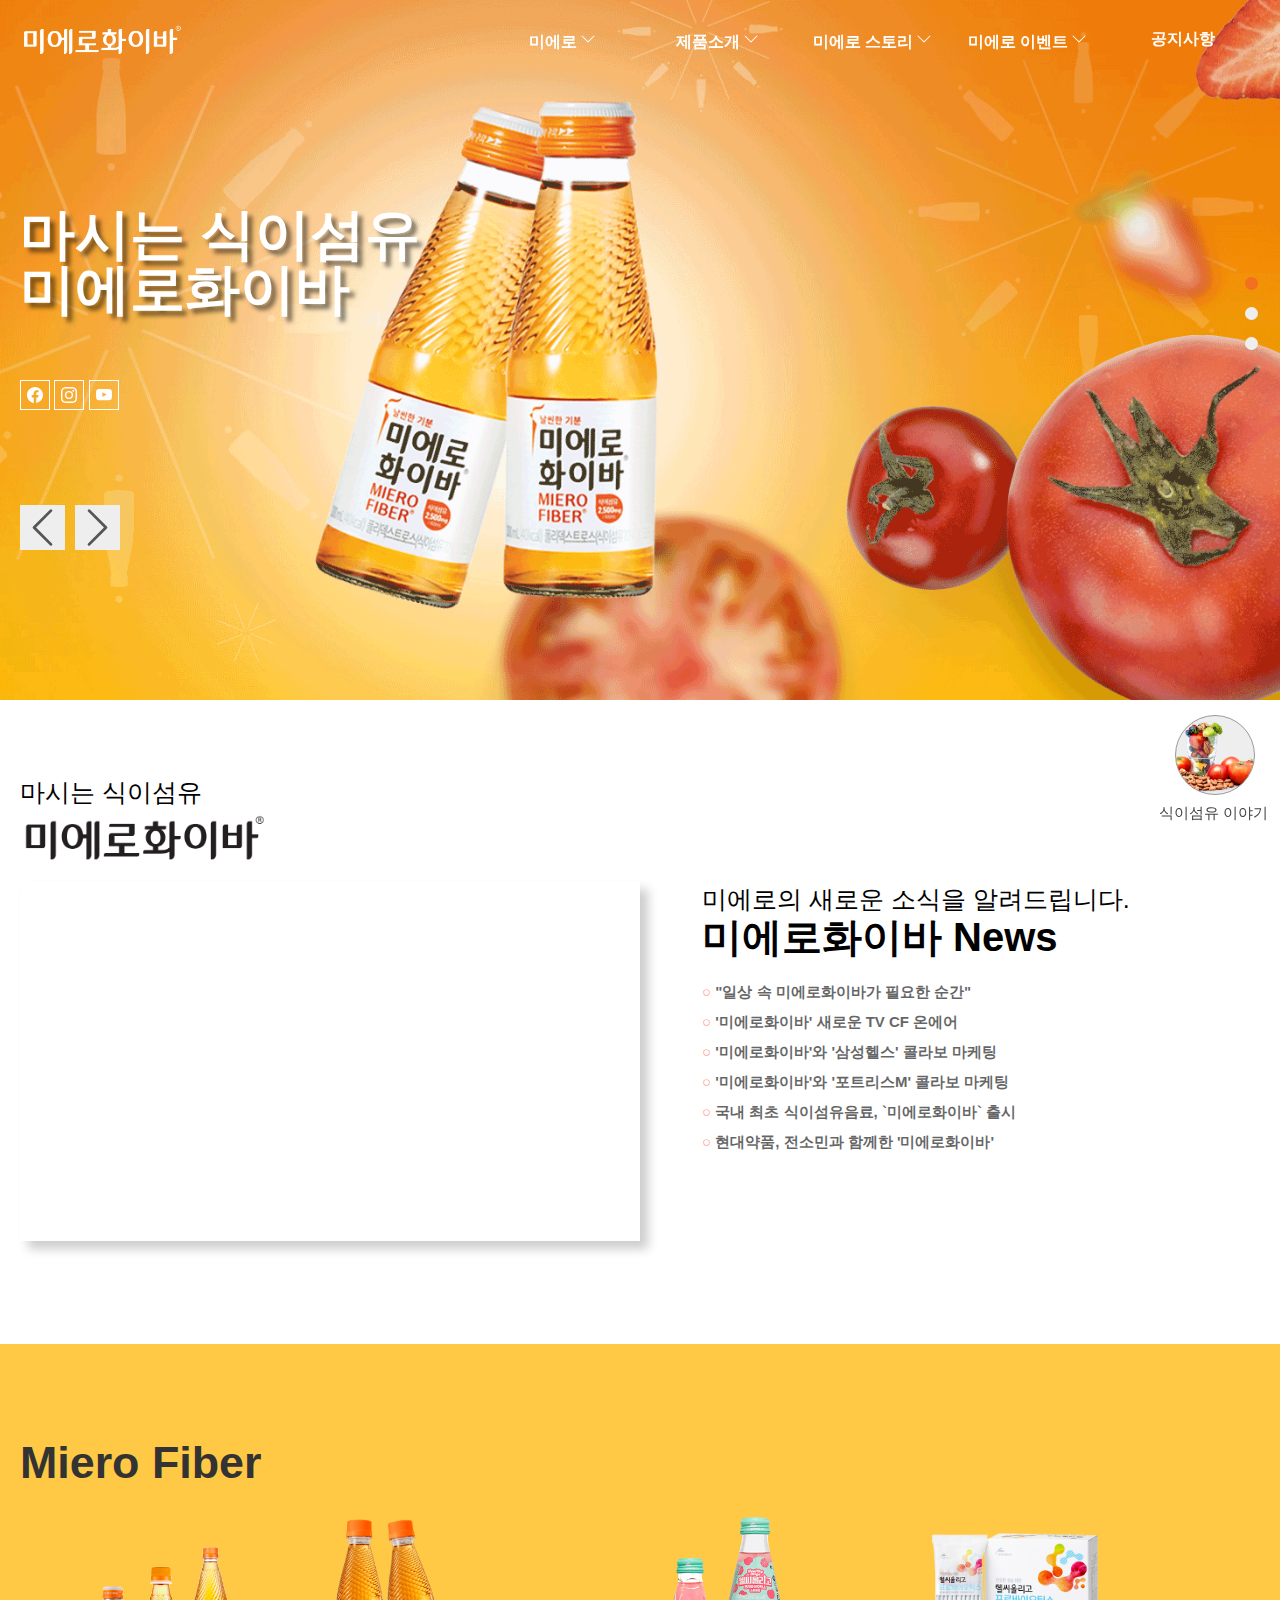
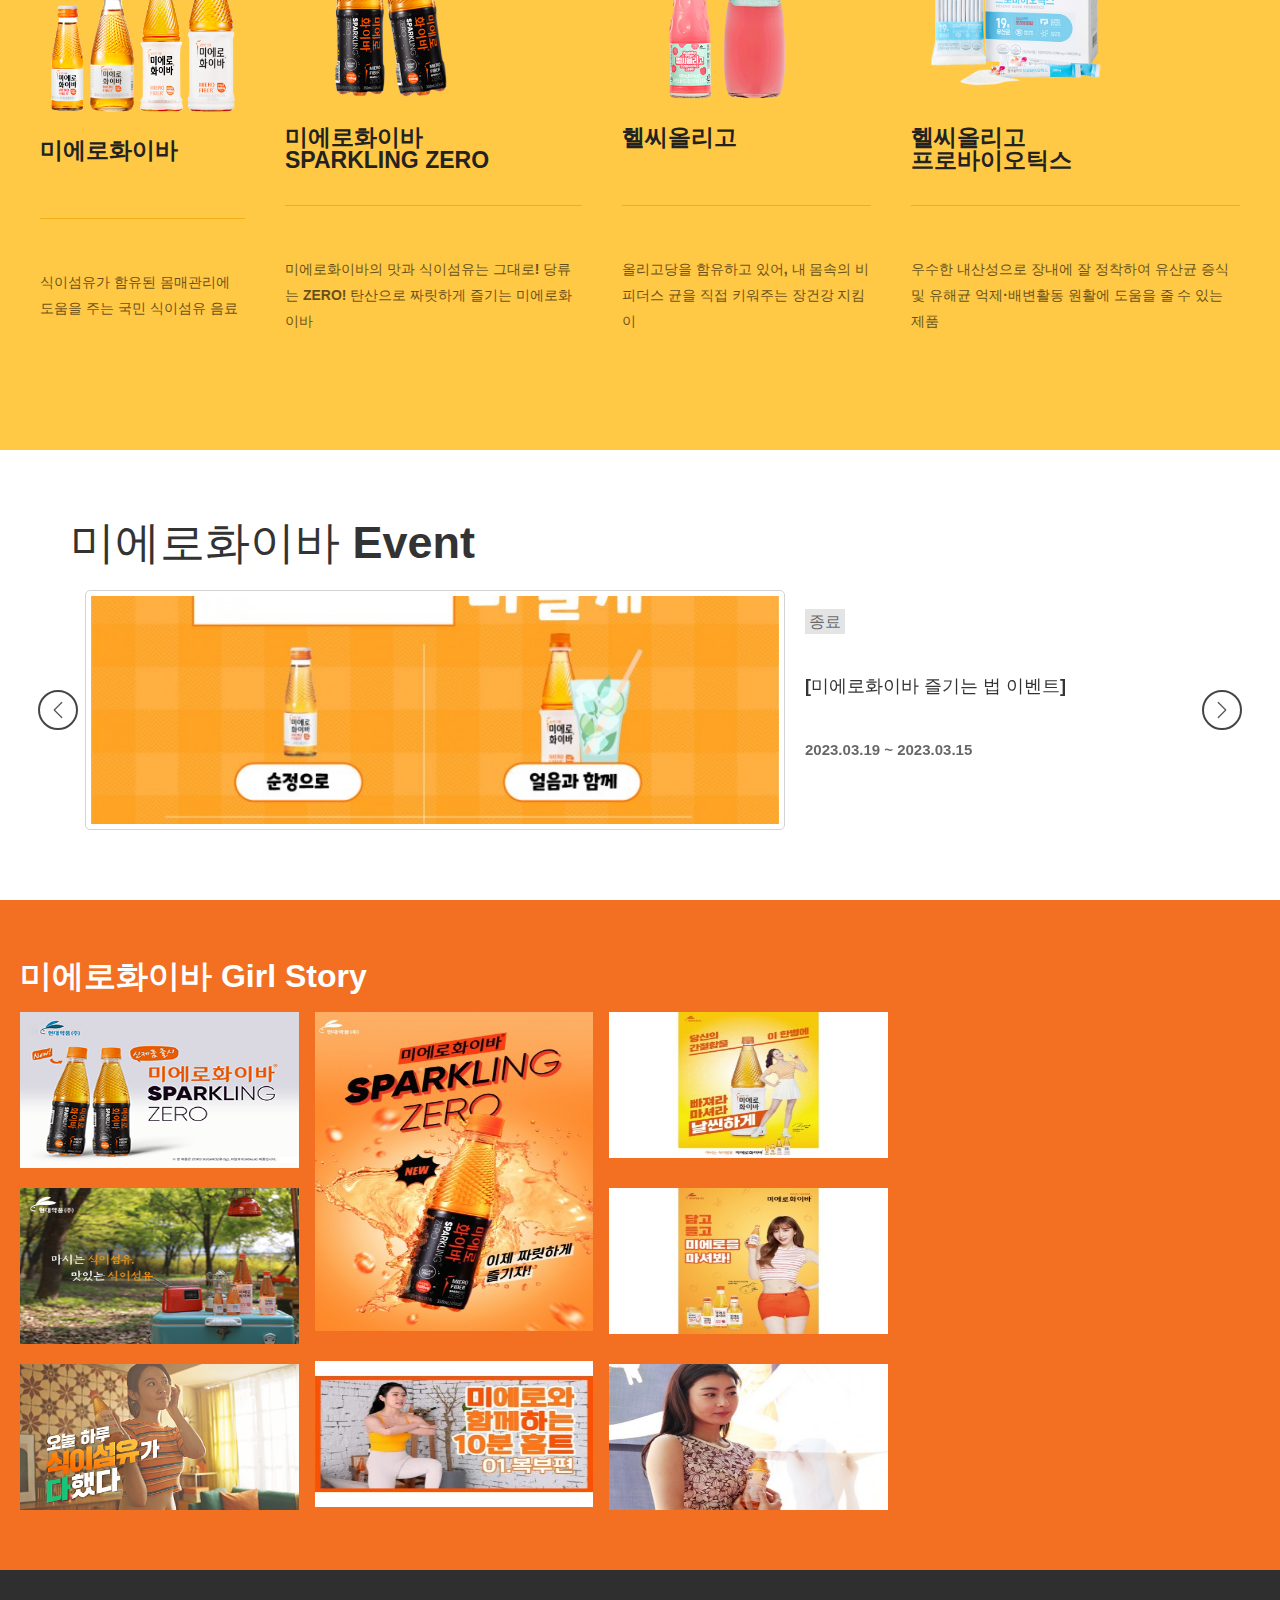
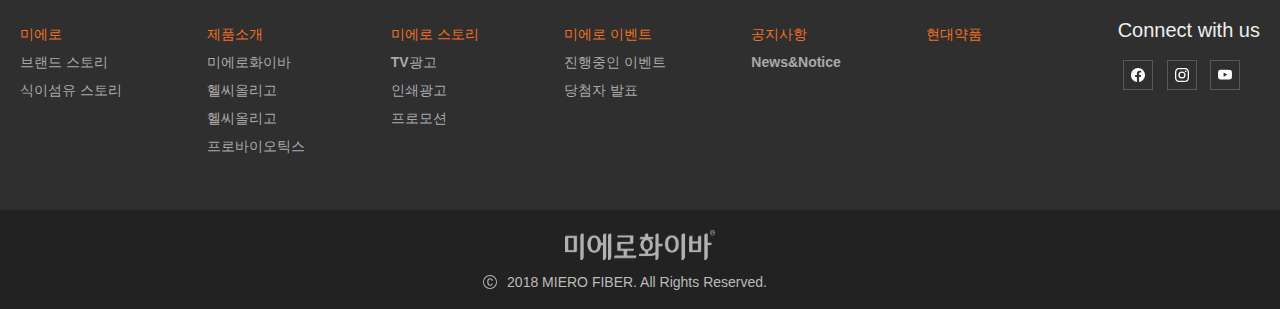
<file: index.html>
<!DOCTYPE html>
<html lang="ko">

<head>
    <meta charset="UTF-8">
    <meta http-equiv="X-UA-Compatible" content="IE=edge">
    <meta name="viewport" content="width=device-width, initial-scale=1.0">
    <title>미에로화이바</title>
    <link href="https://cdn.jsdelivr.net/npm/bootstrap@5.3.1/dist/css/bootstrap.min.css" rel="stylesheet"
        integrity="sha384-4bw+/aepP/YC94hEpVNVgiZdgIC5+VKNBQNGCHeKRQN+PtmoHDEXuppvnDJzQIu9" crossorigin="anonymous">
    <script src="https://cdn.jsdelivr.net/npm/bootstrap@5.3.1/dist/js/bootstrap.bundle.min.js"
        integrity="sha384-HwwvtgBNo3bZJJLYd8oVXjrBZt8cqVSpeBNS5n7C8IVInixGAoxmnlMuBnhbgrkm"
        crossorigin="anonymous"></script>
    <link rel="stylesheet" href="./css/slick.css">
    <link rel="stylesheet" href="./css/style.css">
</head>

<body>
    <div class="wrap">
        <header>
            <div class="inner">
                <h1 class="logo">
                    <a href="#">
                        <img src="./img/logo_white.png" alt="헤더 로고">
                    </a>
                </h1>
                <ul class="header_menu">
                    <li class="header_menu_list">
                        <a href="#">미에로</a>
                        <svg xmlns="http://www.w3.org/2000/svg" width="16" height="16" fill="currentColor"
                            class="bi bi-chevron-down" viewBox="0 0 16 16">
                            <path fill-rule="evenodd"
                                d="M1.646 4.646a.5.5 0 0 1 .708 0L8 10.293l5.646-5.647a.5.5 0 0 1 .708.708l-6 6a.5.5 0 0 1-.708 0l-6-6a.5.5 0 0 1 0-.708z" />
                        </svg>
                        <ul class="list">
                            <li>브랜드 스토리</li>
                            <li>식이섬유 스토리</li>
                        </ul>
                    </li>
                    <li class="header_menu_list">
                        <a href="#">제품소개</a>
                        <svg xmlns="http://www.w3.org/2000/svg" width="16" height="16" fill="currentColor"
                            class="bi bi-chevron-down" viewBox="0 0 16 16">
                            <path fill-rule="evenodd"
                                d="M1.646 4.646a.5.5 0 0 1 .708 0L8 10.293l5.646-5.647a.5.5 0 0 1 .708.708l-6 6a.5.5 0 0 1-.708 0l-6-6a.5.5 0 0 1 0-.708z" />
                        </svg>
                        <ul class="list">
                            <li>미에로화이바</li>
                            <li>SPARKLING ZERO</li>
                            <li>헬씨올리고</li>
                            <li>헬씨올리고 프로바이오틱스</li>
                        </ul>
                    </li>
                    <li class="header_menu_list">
                        <a href="#">미에로 스토리</a>
                        <svg xmlns="http://www.w3.org/2000/svg" width="16" height="16" fill="currentColor"
                            class="bi bi-chevron-down" viewBox="0 0 16 16">
                            <path fill-rule="evenodd"
                                d="M1.646 4.646a.5.5 0 0 1 .708 0L8 10.293l5.646-5.647a.5.5 0 0 1 .708.708l-6 6a.5.5 0 0 1-.708 0l-6-6a.5.5 0 0 1 0-.708z" />
                        </svg>
                        <ul class="list">
                            <li>TV광고</li>
                            <li>인쇄광고</li>
                            <li>프로모션</li>
                        </ul>
                    </li>
                    <li class="header_menu_list">
                        <a href="#">미에로 이벤트</a>
                        <svg xmlns="http://www.w3.org/2000/svg" width="16" height="16" fill="currentColor"
                            class="bi bi-chevron-down" viewBox="0 0 16 16">
                            <path fill-rule="evenodd"
                                d="M1.646 4.646a.5.5 0 0 1 .708 0L8 10.293l5.646-5.647a.5.5 0 0 1 .708.708l-6 6a.5.5 0 0 1-.708 0l-6-6a.5.5 0 0 1 0-.708z" />
                        </svg>
                        <ul class="list">
                            <li>진행중인 이벤트</li>
                            <li>당첨자 발표</li>
                        </ul>
                    </li>
                    <li class="header_menu_list">
                        <a href="#">공지사항</a>
                    </li>
                </ul>
                <div class="header_m_menu">
                    <span class="mobile_menu"></span>
                </div>
            </div>
            <div class="m_navbar">
                <ul class="dropDown">
                    <li class="dropDown_title">
                        <a href="#">미에로</a>
                        <svg xmlns="http://www.w3.org/2000/svg" width="13" height="13" fill="currentColor"
                            class="bi bi-chevron-down" viewBox="0 0 16 16">
                            <path fill-rule="evenodd"
                                d="M1.646 4.646a.5.5 0 0 1 .708 0L8 10.293l5.646-5.647a.5.5 0 0 1 .708.708l-6 6a.5.5 0 0 1-.708 0l-6-6a.5.5 0 0 1 0-.708z" />
                        </svg>
                        <ul class="dropDown_list">
                            <li>브랜드 스토리</li>
                            <li>식이섬유 스토리</li>
                        </ul>
                    </li>
                    <li class="dropDown_title">
                        <a href="#">제품소개</a>
                        <svg xmlns="http://www.w3.org/2000/svg" width="13" height="13" fill="currentColor"
                            class="bi bi-chevron-down" viewBox="0 0 16 16">
                            <path fill-rule="evenodd"
                                d="M1.646 4.646a.5.5 0 0 1 .708 0L8 10.293l5.646-5.647a.5.5 0 0 1 .708.708l-6 6a.5.5 0 0 1-.708 0l-6-6a.5.5 0 0 1 0-.708z" />
                        </svg>
                        <ul class="dropDown_list">
                            <li>미에로화이바</li>
                            <li>SPARKLING ZERO</li>
                            <li>헬씨올리고</li>
                            <li>헬씨올리고 프로바이오틱스</li>
                        </ul>
                    </li>
                    <li class="dropDown_title">
                        <a href="#">미에로 스토리</a>
                        <svg xmlns="http://www.w3.org/2000/svg" width="13" height="13" fill="currentColor"
                            class="bi bi-chevron-down" viewBox="0 0 16 16">
                            <path fill-rule="evenodd"
                                d="M1.646 4.646a.5.5 0 0 1 .708 0L8 10.293l5.646-5.647a.5.5 0 0 1 .708.708l-6 6a.5.5 0 0 1-.708 0l-6-6a.5.5 0 0 1 0-.708z" />
                        </svg>
                        <ul class="dropDown_list">
                            <li>TV광고</li>
                            <li>인쇄광고</li>
                            <li>프로모션</li>
                        </ul>
                    </li>
                    <li class="dropDown_title">
                        <a href="#">미에로 이벤트</a>
                        <svg xmlns="http://www.w3.org/2000/svg" width="13" height="13" fill="currentColor"
                            class="bi bi-chevron-down" viewBox="0 0 16 16">
                            <path fill-rule="evenodd"
                                d="M1.646 4.646a.5.5 0 0 1 .708 0L8 10.293l5.646-5.647a.5.5 0 0 1 .708.708l-6 6a.5.5 0 0 1-.708 0l-6-6a.5.5 0 0 1 0-.708z" />
                        </svg>
                        <ul class="dropDown_list">
                            <li>진행중인 이벤트</li>
                            <li>당첨자 발표</li>
                        </ul>
                    </li>
                    <li class="dropDown_title">
                        <a href="#">공지사항</a>
                    </li>
                </ul>
            </div>
        </header>
        <!-- --------header_end------------ -->
        <section class="section_1">
            <div class="main_slide_1">
                <div class="inner">
                    <div class="main_txt">
                        <h1>마시는 식이섬유 <br>미에로화이바</h1>
                    </div>
                    <div class="sns_con">
                        <a href="http://www.facebook.com">
                            <svg xmlns="http://www.w3.org/2000/svg" width="16" height="16" fill="currentColor"
                                class="bi bi-facebook" viewBox="0 0 16 16">
                                <path
                                    d="M16 8.049c0-4.446-3.582-8.05-8-8.05C3.58 0-.002 3.603-.002 8.05c0 4.017 2.926 7.347 6.75 7.951v-5.625h-2.03V8.05H6.75V6.275c0-2.017 1.195-3.131 3.022-3.131.876 0 1.791.157 1.791.157v1.98h-1.009c-.993 0-1.303.621-1.303 1.258v1.51h2.218l-.354 2.326H9.25V16c3.824-.604 6.75-3.934 6.75-7.951z" />
                            </svg>
                        </a>
                        <a href="http://www.instagram.com">
                            <svg xmlns="http://www.w3.org/2000/svg" width="16" height="16" fill="currentColor"
                                class="bi bi-instagram" viewBox="0 0 16 16">
                                <path
                                    d="M8 0C5.829 0 5.556.01 4.703.048 3.85.088 3.269.222 2.76.42a3.917 3.917 0 0 0-1.417.923A3.927 3.927 0 0 0 .42 2.76C.222 3.268.087 3.85.048 4.7.01 5.555 0 5.827 0 8.001c0 2.172.01 2.444.048 3.297.04.852.174 1.433.372 1.942.205.526.478.972.923 1.417.444.445.89.719 1.416.923.51.198 1.09.333 1.942.372C5.555 15.99 5.827 16 8 16s2.444-.01 3.298-.048c.851-.04 1.434-.174 1.943-.372a3.916 3.916 0 0 0 1.416-.923c.445-.445.718-.891.923-1.417.197-.509.332-1.09.372-1.942C15.99 10.445 16 10.173 16 8s-.01-2.445-.048-3.299c-.04-.851-.175-1.433-.372-1.941a3.926 3.926 0 0 0-.923-1.417A3.911 3.911 0 0 0 13.24.42c-.51-.198-1.092-.333-1.943-.372C10.443.01 10.172 0 7.998 0h.003zm-.717 1.442h.718c2.136 0 2.389.007 3.232.046.78.035 1.204.166 1.486.275.373.145.64.319.92.599.28.28.453.546.598.92.11.281.24.705.275 1.485.039.843.047 1.096.047 3.231s-.008 2.389-.047 3.232c-.035.78-.166 1.203-.275 1.485a2.47 2.47 0 0 1-.599.919c-.28.28-.546.453-.92.598-.28.11-.704.24-1.485.276-.843.038-1.096.047-3.232.047s-2.39-.009-3.233-.047c-.78-.036-1.203-.166-1.485-.276a2.478 2.478 0 0 1-.92-.598 2.48 2.48 0 0 1-.6-.92c-.109-.281-.24-.705-.275-1.485-.038-.843-.046-1.096-.046-3.233 0-2.136.008-2.388.046-3.231.036-.78.166-1.204.276-1.486.145-.373.319-.64.599-.92.28-.28.546-.453.92-.598.282-.11.705-.24 1.485-.276.738-.034 1.024-.044 2.515-.045v.002zm4.988 1.328a.96.96 0 1 0 0 1.92.96.96 0 0 0 0-1.92zm-4.27 1.122a4.109 4.109 0 1 0 0 8.217 4.109 4.109 0 0 0 0-8.217zm0 1.441a2.667 2.667 0 1 1 0 5.334 2.667 2.667 0 0 1 0-5.334z" />
                            </svg>
                        </a>
                        <a href="http://www.youtube.com">
                            <svg xmlns="http://www.w3.org/2000/svg" width="16" height="16" fill="currentColor"
                                class="bi bi-youtube" viewBox="0 0 16 16">
                                <path
                                    d="M8.051 1.999h.089c.822.003 4.987.033 6.11.335a2.01 2.01 0 0 1 1.415 1.42c.101.38.172.883.22 1.402l.01.104.022.26.008.104c.065.914.073 1.77.074 1.957v.075c-.001.194-.01 1.108-.082 2.06l-.008.105-.009.104c-.05.572-.124 1.14-.235 1.558a2.007 2.007 0 0 1-1.415 1.42c-1.16.312-5.569.334-6.18.335h-.142c-.309 0-1.587-.006-2.927-.052l-.17-.006-.087-.004-.171-.007-.171-.007c-1.11-.049-2.167-.128-2.654-.26a2.007 2.007 0 0 1-1.415-1.419c-.111-.417-.185-.986-.235-1.558L.09 9.82l-.008-.104A31.4 31.4 0 0 1 0 7.68v-.123c.002-.215.01-.958.064-1.778l.007-.103.003-.052.008-.104.022-.26.01-.104c.048-.519.119-1.023.22-1.402a2.007 2.007 0 0 1 1.415-1.42c.487-.13 1.544-.21 2.654-.26l.17-.007.172-.006.086-.003.171-.007A99.788 99.788 0 0 1 7.858 2h.193zM6.4 5.209v4.818l4.157-2.408L6.4 5.209z" />
                            </svg>
                        </a>
                    </div>
                </div>
            </div>
            <!-- main_slide_1_end -->
            <div class="main_slide_2">
                <div class="inner">
                    <div class="sns_con">
                        <a href="http://www.facebook.com">
                            <svg xmlns="http://www.w3.org/2000/svg" width="16" height="16" fill="currentColor"
                                class="bi bi-facebook" viewBox="0 0 16 16">
                                <path
                                    d="M16 8.049c0-4.446-3.582-8.05-8-8.05C3.58 0-.002 3.603-.002 8.05c0 4.017 2.926 7.347 6.75 7.951v-5.625h-2.03V8.05H6.75V6.275c0-2.017 1.195-3.131 3.022-3.131.876 0 1.791.157 1.791.157v1.98h-1.009c-.993 0-1.303.621-1.303 1.258v1.51h2.218l-.354 2.326H9.25V16c3.824-.604 6.75-3.934 6.75-7.951z" />
                            </svg>
                        </a>
                        <a href="http://www.instagram.com">
                            <svg xmlns="http://www.w3.org/2000/svg" width="16" height="16" fill="currentColor"
                                class="bi bi-instagram" viewBox="0 0 16 16">
                                <path
                                    d="M8 0C5.829 0 5.556.01 4.703.048 3.85.088 3.269.222 2.76.42a3.917 3.917 0 0 0-1.417.923A3.927 3.927 0 0 0 .42 2.76C.222 3.268.087 3.85.048 4.7.01 5.555 0 5.827 0 8.001c0 2.172.01 2.444.048 3.297.04.852.174 1.433.372 1.942.205.526.478.972.923 1.417.444.445.89.719 1.416.923.51.198 1.09.333 1.942.372C5.555 15.99 5.827 16 8 16s2.444-.01 3.298-.048c.851-.04 1.434-.174 1.943-.372a3.916 3.916 0 0 0 1.416-.923c.445-.445.718-.891.923-1.417.197-.509.332-1.09.372-1.942C15.99 10.445 16 10.173 16 8s-.01-2.445-.048-3.299c-.04-.851-.175-1.433-.372-1.941a3.926 3.926 0 0 0-.923-1.417A3.911 3.911 0 0 0 13.24.42c-.51-.198-1.092-.333-1.943-.372C10.443.01 10.172 0 7.998 0h.003zm-.717 1.442h.718c2.136 0 2.389.007 3.232.046.78.035 1.204.166 1.486.275.373.145.64.319.92.599.28.28.453.546.598.92.11.281.24.705.275 1.485.039.843.047 1.096.047 3.231s-.008 2.389-.047 3.232c-.035.78-.166 1.203-.275 1.485a2.47 2.47 0 0 1-.599.919c-.28.28-.546.453-.92.598-.28.11-.704.24-1.485.276-.843.038-1.096.047-3.232.047s-2.39-.009-3.233-.047c-.78-.036-1.203-.166-1.485-.276a2.478 2.478 0 0 1-.92-.598 2.48 2.48 0 0 1-.6-.92c-.109-.281-.24-.705-.275-1.485-.038-.843-.046-1.096-.046-3.233 0-2.136.008-2.388.046-3.231.036-.78.166-1.204.276-1.486.145-.373.319-.64.599-.92.28-.28.546-.453.92-.598.282-.11.705-.24 1.485-.276.738-.034 1.024-.044 2.515-.045v.002zm4.988 1.328a.96.96 0 1 0 0 1.92.96.96 0 0 0 0-1.92zm-4.27 1.122a4.109 4.109 0 1 0 0 8.217 4.109 4.109 0 0 0 0-8.217zm0 1.441a2.667 2.667 0 1 1 0 5.334 2.667 2.667 0 0 1 0-5.334z" />
                            </svg>
                        </a>
                        <a href="http://www.youtube.com">
                            <svg xmlns="http://www.w3.org/2000/svg" width="16" height="16" fill="currentColor"
                                class="bi bi-youtube" viewBox="0 0 16 16">
                                <path
                                    d="M8.051 1.999h.089c.822.003 4.987.033 6.11.335a2.01 2.01 0 0 1 1.415 1.42c.101.38.172.883.22 1.402l.01.104.022.26.008.104c.065.914.073 1.77.074 1.957v.075c-.001.194-.01 1.108-.082 2.06l-.008.105-.009.104c-.05.572-.124 1.14-.235 1.558a2.007 2.007 0 0 1-1.415 1.42c-1.16.312-5.569.334-6.18.335h-.142c-.309 0-1.587-.006-2.927-.052l-.17-.006-.087-.004-.171-.007-.171-.007c-1.11-.049-2.167-.128-2.654-.26a2.007 2.007 0 0 1-1.415-1.419c-.111-.417-.185-.986-.235-1.558L.09 9.82l-.008-.104A31.4 31.4 0 0 1 0 7.68v-.123c.002-.215.01-.958.064-1.778l.007-.103.003-.052.008-.104.022-.26.01-.104c.048-.519.119-1.023.22-1.402a2.007 2.007 0 0 1 1.415-1.42c.487-.13 1.544-.21 2.654-.26l.17-.007.172-.006.086-.003.171-.007A99.788 99.788 0 0 1 7.858 2h.193zM6.4 5.209v4.818l4.157-2.408L6.4 5.209z" />
                            </svg>
                        </a>
                    </div>
                </div>
            </div>
            <!-- main_slide_2_end -->
            <div class="main_slide_3">
                <div class="inner">
                    <div class="main_txt">
                        <p>이제 짜릿하게 즐기자!</p>
                        <h1>미에로화이바 스파클링 제로</h1>
                    </div>
                    <div class="sns_con">
                        <a href="http://www.facebook.com">
                            <svg xmlns="http://www.w3.org/2000/svg" width="16" height="16" fill="currentColor"
                                class="bi bi-facebook" viewBox="0 0 16 16">
                                <path
                                    d="M16 8.049c0-4.446-3.582-8.05-8-8.05C3.58 0-.002 3.603-.002 8.05c0 4.017 2.926 7.347 6.75 7.951v-5.625h-2.03V8.05H6.75V6.275c0-2.017 1.195-3.131 3.022-3.131.876 0 1.791.157 1.791.157v1.98h-1.009c-.993 0-1.303.621-1.303 1.258v1.51h2.218l-.354 2.326H9.25V16c3.824-.604 6.75-3.934 6.75-7.951z" />
                            </svg>
                        </a>
                        <a href="http://www.instagram.com">
                            <svg xmlns="http://www.w3.org/2000/svg" width="16" height="16" fill="currentColor"
                                class="bi bi-instagram" viewBox="0 0 16 16">
                                <path
                                    d="M8 0C5.829 0 5.556.01 4.703.048 3.85.088 3.269.222 2.76.42a3.917 3.917 0 0 0-1.417.923A3.927 3.927 0 0 0 .42 2.76C.222 3.268.087 3.85.048 4.7.01 5.555 0 5.827 0 8.001c0 2.172.01 2.444.048 3.297.04.852.174 1.433.372 1.942.205.526.478.972.923 1.417.444.445.89.719 1.416.923.51.198 1.09.333 1.942.372C5.555 15.99 5.827 16 8 16s2.444-.01 3.298-.048c.851-.04 1.434-.174 1.943-.372a3.916 3.916 0 0 0 1.416-.923c.445-.445.718-.891.923-1.417.197-.509.332-1.09.372-1.942C15.99 10.445 16 10.173 16 8s-.01-2.445-.048-3.299c-.04-.851-.175-1.433-.372-1.941a3.926 3.926 0 0 0-.923-1.417A3.911 3.911 0 0 0 13.24.42c-.51-.198-1.092-.333-1.943-.372C10.443.01 10.172 0 7.998 0h.003zm-.717 1.442h.718c2.136 0 2.389.007 3.232.046.78.035 1.204.166 1.486.275.373.145.64.319.92.599.28.28.453.546.598.92.11.281.24.705.275 1.485.039.843.047 1.096.047 3.231s-.008 2.389-.047 3.232c-.035.78-.166 1.203-.275 1.485a2.47 2.47 0 0 1-.599.919c-.28.28-.546.453-.92.598-.28.11-.704.24-1.485.276-.843.038-1.096.047-3.232.047s-2.39-.009-3.233-.047c-.78-.036-1.203-.166-1.485-.276a2.478 2.478 0 0 1-.92-.598 2.48 2.48 0 0 1-.6-.92c-.109-.281-.24-.705-.275-1.485-.038-.843-.046-1.096-.046-3.233 0-2.136.008-2.388.046-3.231.036-.78.166-1.204.276-1.486.145-.373.319-.64.599-.92.28-.28.546-.453.92-.598.282-.11.705-.24 1.485-.276.738-.034 1.024-.044 2.515-.045v.002zm4.988 1.328a.96.96 0 1 0 0 1.92.96.96 0 0 0 0-1.92zm-4.27 1.122a4.109 4.109 0 1 0 0 8.217 4.109 4.109 0 0 0 0-8.217zm0 1.441a2.667 2.667 0 1 1 0 5.334 2.667 2.667 0 0 1 0-5.334z" />
                            </svg>
                        </a>
                        <a href="http://www.youtube.com">
                            <svg xmlns="http://www.w3.org/2000/svg" width="16" height="16" fill="currentColor"
                                class="bi bi-youtube" viewBox="0 0 16 16">
                                <path
                                    d="M8.051 1.999h.089c.822.003 4.987.033 6.11.335a2.01 2.01 0 0 1 1.415 1.42c.101.38.172.883.22 1.402l.01.104.022.26.008.104c.065.914.073 1.77.074 1.957v.075c-.001.194-.01 1.108-.082 2.06l-.008.105-.009.104c-.05.572-.124 1.14-.235 1.558a2.007 2.007 0 0 1-1.415 1.42c-1.16.312-5.569.334-6.18.335h-.142c-.309 0-1.587-.006-2.927-.052l-.17-.006-.087-.004-.171-.007-.171-.007c-1.11-.049-2.167-.128-2.654-.26a2.007 2.007 0 0 1-1.415-1.419c-.111-.417-.185-.986-.235-1.558L.09 9.82l-.008-.104A31.4 31.4 0 0 1 0 7.68v-.123c.002-.215.01-.958.064-1.778l.007-.103.003-.052.008-.104.022-.26.01-.104c.048-.519.119-1.023.22-1.402a2.007 2.007 0 0 1 1.415-1.42c.487-.13 1.544-.21 2.654-.26l.17-.007.172-.006.086-.003.171-.007A99.788 99.788 0 0 1 7.858 2h.193zM6.4 5.209v4.818l4.157-2.408L6.4 5.209z" />
                            </svg>
                        </a>
                    </div>
                </div>
            </div>
            <!-- main_slide_3_end -->
        </section>
        <div class="section_1_pager">
            <div class="inner">
                <div class="slide_arrow"> <!--위치 조정하기-->
                    <div class="slide_pager"></div>
                    <div class="arrow_wrap">
                        <svg xmlns="http://www.w3.org/2000/svg" width="30" height="30" fill="currentColor"
                            class="bi bi-chevron-left" viewBox="0 0 16 16">
                            <path fill-rule="evenodd"
                                d="M11.354 1.646a.5.5 0 0 1 0 .708L5.707 8l5.647 5.646a.5.5 0 0 1-.708.708l-6-6a.5.5 0 0 1 0-.708l6-6a.5.5 0 0 1 .708 0z" />
                        </svg>
                        <svg xmlns="http://www.w3.org/2000/svg" width="30" height="30" fill="currentColor"
                            class="bi bi-chevron-right" viewBox="0 0 16 16">
                            <path fill-rule="evenodd"
                                d="M4.646 1.646a.5.5 0 0 1 .708 0l6 6a.5.5 0 0 1 0 .708l-6 6a.5.5 0 0 1-.708-.708L10.293 8 4.646 2.354a.5.5 0 0 1 0-.708z" />
                        </svg>
                    </div>
                </div>
            </div>
        </div>
        <!-- --------section_1_end----------- -->

        <section class="section_2">
            <div class="inner">
                <div class="section_2_left_wrap">
                    <div class="section_2_txt_wrap">
                        <h2>마시는 식이섬유</h2>
                        <figure class="section_2_logo">
                            <img src="./img/logo_black.png">
                        </figure>
                    </div>
                    <iframe width="640" height="360" src="https://www.youtube.com/embed/iYrrIQLJMF4"
                        title="[미에로화이바] 2023 TVCF 마시는 식이섬유, 맛있는 식이섬유 (미에로화이바 스파클링 제로)_15&#39;" frameborder="0"
                        allow="accelerometer; autoplay; clipboard-write; encrypted-media; gyroscope; picture-in-picture; web-share"
                        allowfullscreen></iframe>
                </div>
                <div class="section_2_right_wrap">
                    <p>미에로의 새로운 소식을 알려드립니다.</p>
                    <h2>미에로화이바 News</h2>
                    <ul class="des_list">
                        <li class="des_item">
                            <a href="#">
                                "일상 속 미에로화이바가 필요한 순간"
                            </a>
                        </li>
                        <li class="des_item">
                            <a href="#">
                                '미에로화이바' 새로운 TV CF 온에어
                            </a>
                        </li>
                        <li class="des_item">
                            <a href="#">
                                '미에로화이바'와 '삼성헬스' 콜라보 마케팅
                            </a>
                        </li>
                        <li class="des_item">
                            <a href="#">
                                '미에로화이바'와 '포트리스M' 콜라보 마케팅
                            </a>
                        </li>
                        <li class="des_item">
                            <a href="#">
                                국내 최초 식이섬유음료, `미에로화이바` 출시
                            </a>
                        </li>
                        <li class="des_item">
                            <a href="#">
                                현대약품, 전소민과 함께한 '미에로화이바'
                            </a>
                        </li>
                    </ul>
                </div>
            </div>
        </section>
        <!-- ------------section_2_end--------------- -->

        <div class="section_3">
            <div class="inner">
                <h1 class="section_3_title">Miero Fiber</h1>
                <div class="section_3_item_wrap">
                    <div class="section_3_item_con">
                        <img src="./img/section_3_img_1.png" alt="미에로 01">
                        <div class="section_3_txt">
                            <h3 class="product">미에로화이바</h3>
                            <p class="product_txt">식이섬유가 함유된 몸매관리에 도움을 주는 국민 식이섬유 음료</p>
                        </div>
                    </div>
                    <div class="section_3_item_con">
                        <img src="./img/section_3_img_2.png" alt="미에로 02">
                        <div class="section_3_txt">
                            <h3 class="product">미에로화이바 <p>SPARKLING ZERO</p>
                            </h3>
                            <p class="product_txt">미에로화이바의 맛과 식이섬유는 그대로! 당류는 ZERO! 탄산으로 짜릿하게 즐기는 미에로화이바</p>
                        </div>
                    </div>
                    <div class="section_3_item_con">
                        <img src="./img/section_3_img_3.png" alt="미에로 03">
                        <div class="section_3_txt">
                            <h3 class="product">헬씨올리고</h3>
                            <p class="product_txt">올리고당을 함유하고 있어, 내 몸속의 비피더스 균을 직접 키워주는 장건강 지킴이</p>
                        </div>
                    </div>
                    <div class="section_3_item_con">
                        <img src="./img/section_3_img_4.png" alt="미에로 04">
                        <div class="section_3_txt">
                            <h3 class="product">헬씨올리고 <p>프로바이오틱스</p>
                            </h3>
                            <p class="product_txt">우수한 내산성으로 장내에 잘 정착하여 유산균 증식 및 유해균 억제·배변활동 원활에 도움을 줄 수 있는 제품</p>
                        </div>
                    </div>
                </div>
            </div>
        </div>
        <!-- ------------section_3_end--------------- -->
        <section class="section_4">
            <div class="inner">
                <h1 class="section_4_title">미에로화이바 Event</h1>
                <div class="event_slide_wrap">
                    <div class="event_slide">
                        <div class="event_img">
                            <a href="#"><img src="./img/section_4_img_1.jpg"></a>
                        </div>
                        <div class="event_txt">
                            <span>종료</span>
                            <a href="#">
                                <h3>[미에로화이바 즐기는 법 이벤트]</h3>
                            </a>
                            <p>2023.03.19 ~ 2023.03.15</p>
                        </div>
                    </div>
                    <div class="event_slide">
                        <div class="event_img">
                            <a href="#"><img src="./img/section_4_img_2.png"></a>
                        </div>
                        <div class="event_txt">
                            <span>종료</span>
                            <a href="#">
                                <h3>[미에로화이바 이모지 이벤트]</h3>
                            </a>
                            <p>2023.04.18 ~ 2023.04.24</p>
                        </div>
                    </div>
                    <div class="event_slide">
                        <div class="event_img">
                            <a href="#"><img src="./img/section_4_img_3.png"></a>
                        </div>
                        <div class="event_txt">
                            <span>종료</span>
                            <a href="#">
                                <h3>[미에로화이바 스파클링 제로 케미 이벤트]</h3>
                            </a>
                            <p>2023.05.09 ~ 2023.05.15</p>
                        </div>
                    </div>
                </div>
            </div>
        </section>
        <div class="section_4_pager">
            <div class="event_arrow">
                <svg xmlns="http://www.w3.org/2000/svg" width="30" height="30" fill="currentColor"
                    class="bi bi-chevron-left" viewBox="0 0 16 16">
                    <path fill-rule="evenodd"
                        d="M11.354 1.646a.5.5 0 0 1 0 .708L5.707 8l5.647 5.646a.5.5 0 0 1-.708.708l-6-6a.5.5 0 0 1 0-.708l6-6a.5.5 0 0 1 .708 0z" />
                </svg>
                <svg xmlns="http://www.w3.org/2000/svg" width="30" height="30" fill="currentColor"
                    class="bi bi-chevron-right" viewBox="0 0 16 16">
                    <path fill-rule="evenodd"
                        d="M4.646 1.646a.5.5 0 0 1 .708 0l6 6a.5.5 0 0 1 0 .708l-6 6a.5.5 0 0 1-.708-.708L10.293 8 4.646 2.354a.5.5 0 0 1 0-.708z" />
                </svg>
            </div>
        </div>
        <!-- ------------section_4_end--------------- -->
        <div class="section_5">
            <div class="inner">
                <h1 class="section_5_title">미에로화이바 Girl Story</h1>
                <div class="section_5_img_wrap">
                    <div class="section_5_con first">
                        <a href="#">
                            <img src="./img/section_5_img_1.png" width="250" height="156">
                        </a>
                        <div class="con_txt">
                            <a href="#">
                                <h4>TV광고</h4>
                                <span>2023</span>
                            </a>
                        </div>
                    </div>
                    <div class="section_5_con second">
                        <a href="#">
                            <img src="./img/section_5_img_2.png" width="250" height="156">
                        </a>
                        <div class="con_txt">
                            <a href="#">
                                <h4>TV광고</h4>
                                <span>2022</span>
                            </a>
                        </div>
                    </div>
                    <div class="section_5_con third">
                        <a href="#">
                            <img src="./img/section_5_img_3.png" width="250" height="146">
                        </a>
                        <div class="con_txt">
                            <a href="#">
                                <h4>TV광고</h4>
                                <span>2021</span>
                            </a>
                        </div>
                    </div>
                    <div class="section_5_con fourth">
                        <a href="#">
                            <img src="./img/section_5_img_4.jpg" width="250" height="319">
                        </a>
                        <div class="con_txt">
                            <a href="#">
                                <h4>인쇄광고</h4>
                                <span>2023</span>
                            </a>
                        </div>
                    </div>
                    <div class="section_5_con fifth">
                        <a href="#">
                            <img src="./img/section_5_img_5.jpg" width="250" height="146">
                        </a>
                        <div class="con_txt">
                            <a href="#">
                                <h4>프로모션</h4>
                                <span>2021</span>
                            </a>
                        </div>
                    </div>
                    <div class="section_5_con sixth">
                        <a href="#">
                            <img src="./img/section_5_img_6.jpg" width="250" height="146">
                        </a>
                        <div class="con_txt">
                            <a href="#">
                                <h4>인쇄광고</h4>
                                <span>2020</span>
                            </a>
                        </div>
                    </div>
                    <div class="section_5_con seventh">
                        <a href="#">
                            <img src="./img/section_5_img_7.jpg" width="250" height="146">
                        </a>
                        <div class="con_txt">
                            <a href="#">
                                <h4>인쇄광고</h4>
                                <span>2019</span>
                            </a>
                        </div>
                    </div>
                    <div class="section_5_con eighth">
                        <a href="#">
                            <img src="./img/section_5_img_8.jpg" width="250" height="146">
                        </a>
                        <div class="con_txt">
                            <a href="#">
                                <h4>프로모션</h4>
                                <span>2017</span>
                            </a>
                        </div>
                    </div>
                </div> <!--.section_5_img_wrap-->
            </div> <!--.inner-->
        </div>
        <!-- ------------section_5_end--------------- -->
        <div class="footer_menu">
            <div class="inner">
                <ul class="f_menu">
                    <a href="#">미에로</a>
                    <li><a href="#">브랜드 스토리</a></li>
                    <li><a href="#">식이섬유 스토리</a></li>
                </ul>
                <ul class="f_menu">
                    <a href="#">제품소개</a>
                    <li><a href="#">미에로화이바</a></li>
                    <li><a href="#">헬씨올리고</a></li>
                    <li><a href="#">헬씨올리고 <p>프로바이오틱스</p></a></li>
                </ul>
                <ul class="f_menu">
                    <a href="#">미에로 스토리</a>
                    <li><a href="#">TV광고</a></li>
                    <li><a href="#">인쇄광고</a></li>
                    <li><a href="#">프로모션</a></li>
                </ul>
                <ul class="f_menu">
                    <a href="#">미에로 이벤트</a>
                    <li><a href="#">진행중인 이벤트</a></li>
                    <li><a href="#">당첨자 발표</a></li>
                </ul>
                <ul class="f_menu">
                    <a href="#">공지사항</a>
                    <li><a href="#">News&Notice</a></li>
                </ul>
                <ul class="f_menu">
                    <a href="#">현대약품</a>
                </ul>

                <div class="connect_sns">
                    <p>Connect with us</p>
                    <div class="f_sns_con">
                        <a href="http://www.facebook.com">
                            <svg xmlns="http://www.w3.org/2000/svg" width="16" height="16" fill="currentColor"
                                class="bi bi-facebook" viewBox="0 0 16 16">
                                <path
                                    d="M16 8.049c0-4.446-3.582-8.05-8-8.05C3.58 0-.002 3.603-.002 8.05c0 4.017 2.926 7.347 6.75 7.951v-5.625h-2.03V8.05H6.75V6.275c0-2.017 1.195-3.131 3.022-3.131.876 0 1.791.157 1.791.157v1.98h-1.009c-.993 0-1.303.621-1.303 1.258v1.51h2.218l-.354 2.326H9.25V16c3.824-.604 6.75-3.934 6.75-7.951z" />
                            </svg>
                        </a>
                        <a href="http://www.instagram.com">
                            <svg xmlns="http://www.w3.org/2000/svg" width="16" height="16" fill="currentColor"
                                class="bi bi-instagram" viewBox="0 0 16 16">
                                <path
                                    d="M8 0C5.829 0 5.556.01 4.703.048 3.85.088 3.269.222 2.76.42a3.917 3.917 0 0 0-1.417.923A3.927 3.927 0 0 0 .42 2.76C.222 3.268.087 3.85.048 4.7.01 5.555 0 5.827 0 8.001c0 2.172.01 2.444.048 3.297.04.852.174 1.433.372 1.942.205.526.478.972.923 1.417.444.445.89.719 1.416.923.51.198 1.09.333 1.942.372C5.555 15.99 5.827 16 8 16s2.444-.01 3.298-.048c.851-.04 1.434-.174 1.943-.372a3.916 3.916 0 0 0 1.416-.923c.445-.445.718-.891.923-1.417.197-.509.332-1.09.372-1.942C15.99 10.445 16 10.173 16 8s-.01-2.445-.048-3.299c-.04-.851-.175-1.433-.372-1.941a3.926 3.926 0 0 0-.923-1.417A3.911 3.911 0 0 0 13.24.42c-.51-.198-1.092-.333-1.943-.372C10.443.01 10.172 0 7.998 0h.003zm-.717 1.442h.718c2.136 0 2.389.007 3.232.046.78.035 1.204.166 1.486.275.373.145.64.319.92.599.28.28.453.546.598.92.11.281.24.705.275 1.485.039.843.047 1.096.047 3.231s-.008 2.389-.047 3.232c-.035.78-.166 1.203-.275 1.485a2.47 2.47 0 0 1-.599.919c-.28.28-.546.453-.92.598-.28.11-.704.24-1.485.276-.843.038-1.096.047-3.232.047s-2.39-.009-3.233-.047c-.78-.036-1.203-.166-1.485-.276a2.478 2.478 0 0 1-.92-.598 2.48 2.48 0 0 1-.6-.92c-.109-.281-.24-.705-.275-1.485-.038-.843-.046-1.096-.046-3.233 0-2.136.008-2.388.046-3.231.036-.78.166-1.204.276-1.486.145-.373.319-.64.599-.92.28-.28.546-.453.92-.598.282-.11.705-.24 1.485-.276.738-.034 1.024-.044 2.515-.045v.002zm4.988 1.328a.96.96 0 1 0 0 1.92.96.96 0 0 0 0-1.92zm-4.27 1.122a4.109 4.109 0 1 0 0 8.217 4.109 4.109 0 0 0 0-8.217zm0 1.441a2.667 2.667 0 1 1 0 5.334 2.667 2.667 0 0 1 0-5.334z" />
                            </svg>
                        </a>
                        <a href="http://www.youtube.com">
                            <svg xmlns="http://www.w3.org/2000/svg" width="16" height="16" fill="currentColor"
                                class="bi bi-youtube" viewBox="0 0 16 16">
                                <path
                                    d="M8.051 1.999h.089c.822.003 4.987.033 6.11.335a2.01 2.01 0 0 1 1.415 1.42c.101.38.172.883.22 1.402l.01.104.022.26.008.104c.065.914.073 1.77.074 1.957v.075c-.001.194-.01 1.108-.082 2.06l-.008.105-.009.104c-.05.572-.124 1.14-.235 1.558a2.007 2.007 0 0 1-1.415 1.42c-1.16.312-5.569.334-6.18.335h-.142c-.309 0-1.587-.006-2.927-.052l-.17-.006-.087-.004-.171-.007-.171-.007c-1.11-.049-2.167-.128-2.654-.26a2.007 2.007 0 0 1-1.415-1.419c-.111-.417-.185-.986-.235-1.558L.09 9.82l-.008-.104A31.4 31.4 0 0 1 0 7.68v-.123c.002-.215.01-.958.064-1.778l.007-.103.003-.052.008-.104.022-.26.01-.104c.048-.519.119-1.023.22-1.402a2.007 2.007 0 0 1 1.415-1.42c.487-.13 1.544-.21 2.654-.26l.17-.007.172-.006.086-.003.171-.007A99.788 99.788 0 0 1 7.858 2h.193zM6.4 5.209v4.818l4.157-2.408L6.4 5.209z" />
                            </svg>
                        </a>
                    </div>
                </div>

            </div>
        </div>
        <!-- ------------footer_menu_end-------------- -->
        <footer>
            <div class="inner">
                <div class="footer_logo">
                    <img src="./img/logo_gray.png" width="130px" height="30px">
                </div>
                <div class="footer_txt">
                    <svg xmlns="http://www.w3.org/2000/svg" width="14" height="14" fill="currentColor"
                        class="bi bi-c-circle" viewBox="0 0 16 16">
                        <path
                            d="M1 8a7 7 0 1 0 14 0A7 7 0 0 0 1 8Zm15 0A8 8 0 1 1 0 8a8 8 0 0 1 16 0ZM8.146 4.992c-1.212 0-1.927.92-1.927 2.502v1.06c0 1.571.703 2.462 1.927 2.462.979 0 1.641-.586 1.729-1.418h1.295v.093c-.1 1.448-1.354 2.467-3.03 2.467-2.091 0-3.269-1.336-3.269-3.603V7.482c0-2.261 1.201-3.638 3.27-3.638 1.681 0 2.935 1.054 3.029 2.572v.088H9.875c-.088-.879-.768-1.512-1.729-1.512Z" />
                    </svg>
                    <p>2018 MIERO FIBER. All Rights Reserved.</p>
                </div>
            </div>
        </footer>
        <!-- -------footer_end------- -->
        <div class="side_menu">
            <a href="./side_menu.html" class="side_menu_img"></a>
            <a href="./side_menu.html" class="side_menu_txt">식이섬유 이야기</a>
        </div>
        <!-- -------side_menu_end------- -->
        <div id="top_btn">↑</div>
    </div>

    <script src="https://code.jquery.com/jquery-3.6.0.min.js"></script>
    <script src="./js/slick.min.js"></script>
    <script src="./js/main.js"></script>
</body>

</html>
</file>
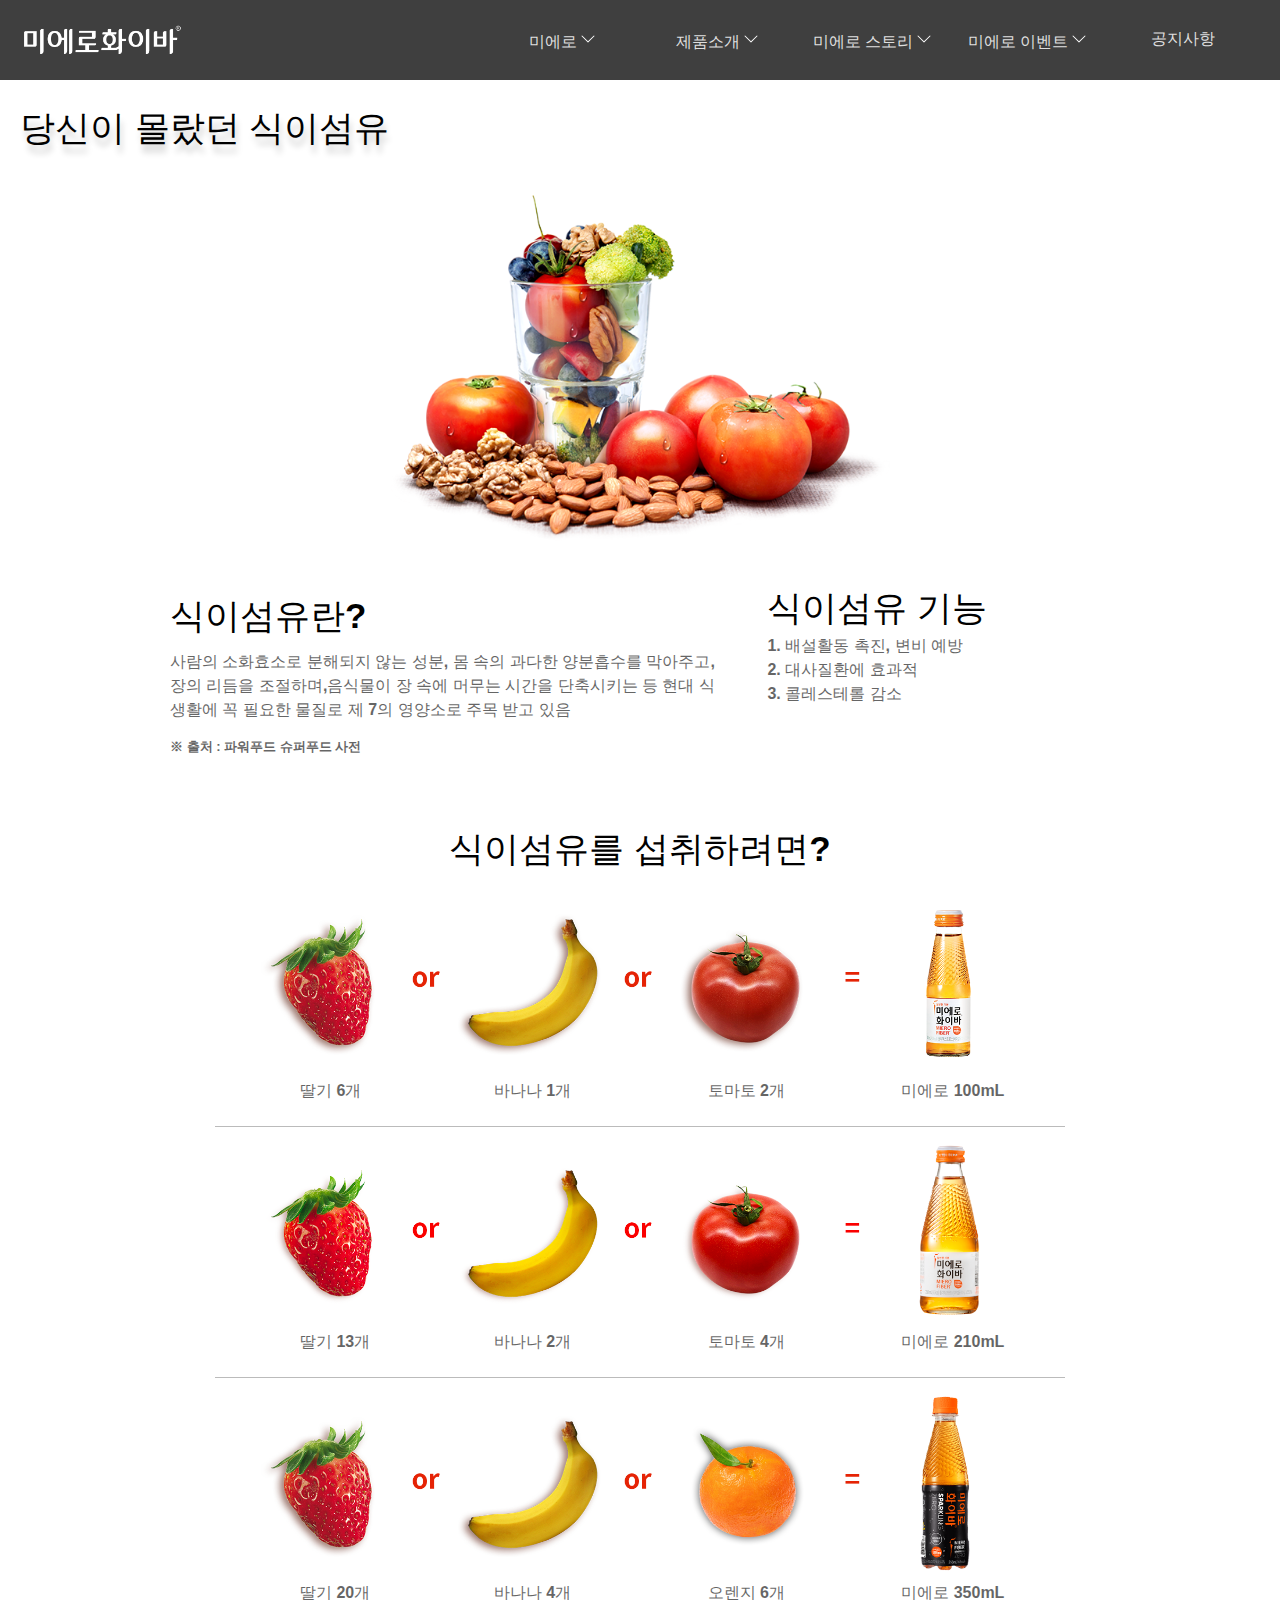
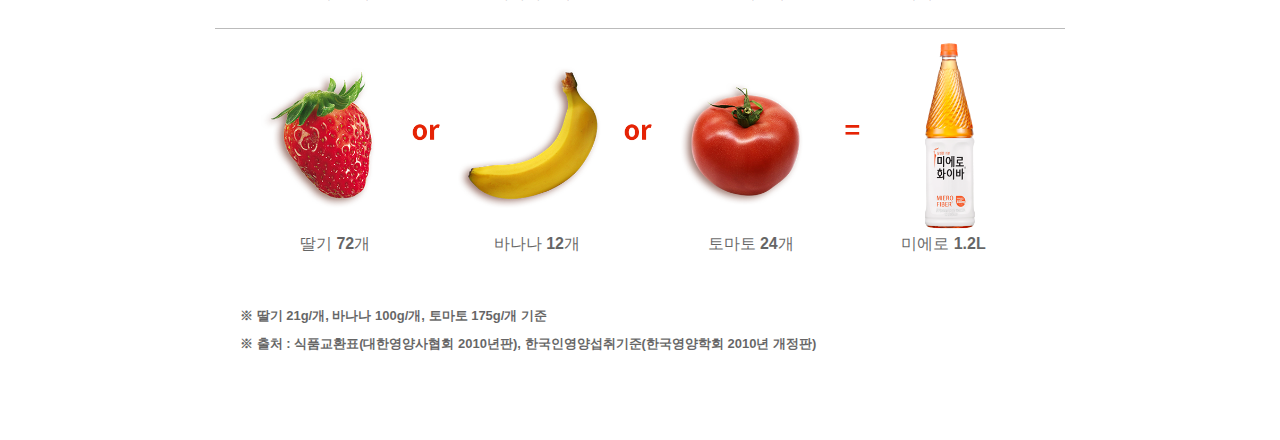
<file: side_menu.html>
<!DOCTYPE html>
<html lang="ko">
  <head>
    <meta charset="UTF-8" />
    <meta name="viewport" content="width=device-width, initial-scale=1.0" />
    <title>식이섬유 이야기</title>
    <link
      href="https://cdn.jsdelivr.net/npm/bootstrap@5.3.1/dist/css/bootstrap.min.css"
      rel="stylesheet"
      integrity="sha384-4bw+/aepP/YC94hEpVNVgiZdgIC5+VKNBQNGCHeKRQN+PtmoHDEXuppvnDJzQIu9"
      crossorigin="anonymous"
    />
    <script
      src="https://cdn.jsdelivr.net/npm/bootstrap@5.3.1/dist/js/bootstrap.bundle.min.js"
      integrity="sha384-HwwvtgBNo3bZJJLYd8oVXjrBZt8cqVSpeBNS5n7C8IVInixGAoxmnlMuBnhbgrkm"
      crossorigin="anonymous"
    ></script>
    <link rel="stylesheet" href="./css/style.css" />
    <link rel="stylesheet" href="./css/side_menu.css" />
  </head>
  <body>
    <section>
      <div class="side_header">
        <div class="inner">
          <h1 class="logo">
            <a href="#"><img src="./img/logo_white.png" alt="사이드 로고" /></a>
          </h1>
          <ul class="header_menu">
            <li class="header_menu_list">
              <a href="#">미에로</a>
              <svg
                xmlns="http://www.w3.org/2000/svg"
                width="16"
                height="16"
                fill="currentColor"
                class="bi bi-chevron-down"
                viewBox="0 0 16 16"
              >
                <path
                  fill-rule="evenodd"
                  d="M1.646 4.646a.5.5 0 0 1 .708 0L8 10.293l5.646-5.647a.5.5 0 0 1 .708.708l-6 6a.5.5 0 0 1-.708 0l-6-6a.5.5 0 0 1 0-.708z"
                />
              </svg>
              <ul class="list">
                <li>브랜드 스토리</li>
                <li>식이섬유 스토리</li>
              </ul>
            </li>
            <li class="header_menu_list">
              <a href="#">제품소개</a>
              <svg
                xmlns="http://www.w3.org/2000/svg"
                width="16"
                height="16"
                fill="currentColor"
                class="bi bi-chevron-down"
                viewBox="0 0 16 16"
              >
                <path
                  fill-rule="evenodd"
                  d="M1.646 4.646a.5.5 0 0 1 .708 0L8 10.293l5.646-5.647a.5.5 0 0 1 .708.708l-6 6a.5.5 0 0 1-.708 0l-6-6a.5.5 0 0 1 0-.708z"
                />
              </svg>
              <ul class="list">
                <li>미에로화이바</li>
                <li>SPARKLING ZERO</li>
                <li>헬씨올리고</li>
                <li>헬씨올리고 프로바이오틱스</li>
              </ul>
            </li>
            <li class="header_menu_list">
              <a href="#">미에로 스토리</a>
              <svg
                xmlns="http://www.w3.org/2000/svg"
                width="16"
                height="16"
                fill="currentColor"
                class="bi bi-chevron-down"
                viewBox="0 0 16 16"
              >
                <path
                  fill-rule="evenodd"
                  d="M1.646 4.646a.5.5 0 0 1 .708 0L8 10.293l5.646-5.647a.5.5 0 0 1 .708.708l-6 6a.5.5 0 0 1-.708 0l-6-6a.5.5 0 0 1 0-.708z"
                />
              </svg>
              <ul class="list">
                <li>TV광고</li>
                <li>인쇄광고</li>
                <li>프로모션</li>
              </ul>
            </li>
            <li class="header_menu_list">
              <a href="#">미에로 이벤트</a>
              <svg
                xmlns="http://www.w3.org/2000/svg"
                width="16"
                height="16"
                fill="currentColor"
                class="bi bi-chevron-down"
                viewBox="0 0 16 16"
              >
                <path
                  fill-rule="evenodd"
                  d="M1.646 4.646a.5.5 0 0 1 .708 0L8 10.293l5.646-5.647a.5.5 0 0 1 .708.708l-6 6a.5.5 0 0 1-.708 0l-6-6a.5.5 0 0 1 0-.708z"
                />
              </svg>
              <ul class="list">
                <li>진행중인 이벤트</li>
                <li>당첨자 발표</li>
              </ul>
            </li>
            <li class="header_menu_list">
              <a href="#">공지사항</a>
            </li>
          </ul>
          <div class="header_m_menu">
            <span class="mobile_menu"></span>
          </div>
        </div>
        <div class="m_navbar">
          <ul class="dropDown">
            <li class="dropDown_title">
              <a href="#">미에로</a>
              <svg
                xmlns="http://www.w3.org/2000/svg"
                width="13"
                height="13"
                fill="currentColor"
                class="bi bi-chevron-down"
                viewBox="0 0 16 16"
              >
                <path
                  fill-rule="evenodd"
                  d="M1.646 4.646a.5.5 0 0 1 .708 0L8 10.293l5.646-5.647a.5.5 0 0 1 .708.708l-6 6a.5.5 0 0 1-.708 0l-6-6a.5.5 0 0 1 0-.708z"
                />
              </svg>
              <ul class="dropDown_list">
                <li>브랜드 스토리</li>
                <li>식이섬유 스토리</li>
              </ul>
            </li>
            <li class="dropDown_title">
              <a href="#">제품소개</a>
              <svg
                xmlns="http://www.w3.org/2000/svg"
                width="13"
                height="13"
                fill="currentColor"
                class="bi bi-chevron-down"
                viewBox="0 0 16 16"
              >
                <path
                  fill-rule="evenodd"
                  d="M1.646 4.646a.5.5 0 0 1 .708 0L8 10.293l5.646-5.647a.5.5 0 0 1 .708.708l-6 6a.5.5 0 0 1-.708 0l-6-6a.5.5 0 0 1 0-.708z"
                />
              </svg>
              <ul class="dropDown_list">
                <li>미에로화이바</li>
                <li>SPARKLING ZERO</li>
                <li>헬씨올리고</li>
                <li>헬씨올리고 프로바이오틱스</li>
              </ul>
            </li>
            <li class="dropDown_title">
              <a href="#">미에로 스토리</a>
              <svg
                xmlns="http://www.w3.org/2000/svg"
                width="13"
                height="13"
                fill="currentColor"
                class="bi bi-chevron-down"
                viewBox="0 0 16 16"
              >
                <path
                  fill-rule="evenodd"
                  d="M1.646 4.646a.5.5 0 0 1 .708 0L8 10.293l5.646-5.647a.5.5 0 0 1 .708.708l-6 6a.5.5 0 0 1-.708 0l-6-6a.5.5 0 0 1 0-.708z"
                />
              </svg>
              <ul class="dropDown_list">
                <li>TV광고</li>
                <li>인쇄광고</li>
                <li>프로모션</li>
              </ul>
            </li>
            <li class="dropDown_title">
              <a href="#">미에로 이벤트</a>
              <svg
                xmlns="http://www.w3.org/2000/svg"
                width="13"
                height="13"
                fill="currentColor"
                class="bi bi-chevron-down"
                viewBox="0 0 16 16"
              >
                <path
                  fill-rule="evenodd"
                  d="M1.646 4.646a.5.5 0 0 1 .708 0L8 10.293l5.646-5.647a.5.5 0 0 1 .708.708l-6 6a.5.5 0 0 1-.708 0l-6-6a.5.5 0 0 1 0-.708z"
                />
              </svg>
              <ul class="dropDown_list">
                <li>진행중인 이벤트</li>
                <li>당첨자 발표</li>
              </ul>
            </li>
            <li class="dropDown_title">
              <a href="#">공지사항</a>
            </li>
          </ul>
        </div>
      </div>
    </section>
    <!-- --------header_end------------ -->
    <section class="side_page_wrap">
      <div class="inner">
        <h1 class="side_title">당신이 몰랐던 식이섬유</h1>
        <div class="side_main_img">
          <img src="./img/side_menu_main.png" alt="식이섬유 이미지" />
        </div>
        <div class="side_txt_wrap">
          <div class="side_des">
            <h1>식이섬유란?</h1>
            <p>
              사람의 소화효소로 분해되지 않는 성분, 몸 속의 과다한 양분흡수를
              막아주고, 장의 리듬을 조절하며,음식물이 장 속에 머무는 시간을
              단축시키는 등 현대 식생활에 꼭 필요한 물질로 제 7의 영양소로 주목
              받고 있음
            </p>
            <span>※ 출처 : 파워푸드 슈퍼푸드 사전</span>
          </div>
          <div class="side_func">
            <h1>식이섬유 기능</h1>
            <ul>
              <li>1. 배설활동 촉진, 변비 예방</li>
              <li>2. 대사질환에 효과적</li>
              <li>3. 콜레스테롤 감소</li>
            </ul>
          </div>
        </div>
        <div class="side_img_wrap">
          <h1>식이섬유를 섭취하려면?</h1>
          <div class="side_img">
            <img src="./img/side_menu_img_1.png" alt="과일 이미지 1" />
            <ul class="side_list">
              <li>딸기 6개</li>
              <li>바나나 1개</li>
              <li>토마토 2개</li>
              <li>미에로 100mL</li>
            </ul>
          </div>
          <div class="side_img">
            <img src="./img/side_menu_img_2.png" alt="과일 이미지 2" />
            <ul class="side_list">
              <li>딸기 13개</li>
              <li>바나나 2개</li>
              <li>토마토 4개</li>
              <li>미에로 210mL</li>
            </ul>
          </div>
          <div class="side_img">
            <img src="./img/side_menu_img_3.png" alt="과일 이미지 3" />
            <ul class="side_list">
              <li>딸기 20개</li>
              <li>바나나 4개</li>
              <li>오렌지 6개</li>
              <li>미에로 350mL</li>
            </ul>
          </div>
          <div class="side_img side_img_last">
            <img src="./img/side_menu_img_4.png" alt="과일 이미지 4" />
            <ul class="side_list">
              <li>딸기 72개</li>
              <li>바나나 12개</li>
              <li>토마토 24개</li>
              <li>미에로 1.2L</li>
            </ul>
          </div>
          <span>※ 딸기 21g/개, 바나나 100g/개, 토마토 175g/개 기준</span>
          <span
            >※ 출처 : 식품교환표(대한영양사협회 2010년판),
            한국인영양섭취기준(한국영양학회 2010년 개정판)</span
          >
        </div>
      </div>
    </section>

    <script
      type="text/JavaScript"
      src="https://code.jquery.com/jquery-1.7.min.js"
    ></script>
    <script src="./js/slick.min.js"></script>
    <script src="./js/main.js"></script>
  </body>
</html>
</file>
<file: css/side_menu.css>
section {
  overflow: hidden;
}
.side_menu_img {
  width: 80px;
  height: 80px;
  border-radius: 50%;
  border: 1px solid #999;
  background: #eee url(../img/side_menu_main.png) no-repeat center / cover;
  position: fixed;
  right: 25px;
  bottom: 105px;
}
.side_menu_txt {
  font-weight: 550;
  color: #444;
  font-size: 15px;
  position: fixed;
  right: 12px;
  bottom: 80px;
}
@media all and (max-width: 767px) {
  .side_menu_img {
    width: 70px;
    height: 70px;
    bottom: 80px;
  }
  .side_menu_txt {
    display: none;
  }
}
/* -----side_menu_profile_end---- */

.side_header {
  width: 100%;
  background-color: #3f3f3f;
}
.side_header .inner {
  height: 80px;
  display: flex;
  justify-content: space-between;
  align-items: center;
}
.header_menu_list:hover a {
  border-bottom: 1px solid #dfdfdf;
  padding-bottom: 3px;
}
.header_menu_list > a {
  color: #dfdfdf;
  font-weight: 550;
}
.list {
  background-color: #fcfcfc;
}
.list li {
  line-height: 200%;
}
.list > li:hover {
  color: #fff;
}

@media all and (max-width: 767px) {
  .m_navbar {
    width: 100%;
    margin: 0 auto;
    background-color: #dedede;
  }
  .dropDown_title > a {
    color: #333;
  }
  .dropDown_list {
    background-color: #efefef;
    border: 0.5px solid rgba(163, 91, 62, 0.2);
  }
}
@media all and (min-width: 768px) and (max-width: 1023px) {
  .header_menu {
    margin: 0;
  }
  .list {
    top: 60px;
  }
}

/* ----------header_end------------ */
.side_page_wrap {
  padding: 30px 0;
}
.side_page_wrap h1 {
  font-weight: 550;
  font-size: 35px;
  margin-bottom: 10px;
}
.side_title {
  font-weight: 550;
  font-size: 40px;
  text-shadow: 2px 8px 6px rgba(0, 0, 0, 0.2),
    0px -3px 20px rgba(255, 255, 255, 0.4);
}
.side_main_img img {
  width: 500px;
  margin: 50px auto;
}
.side_txt_wrap {
  display: flex;
  justify-content: center;
  align-items: flex-start;
}
.side_des {
  width: 50%;
  line-height: 300%;
  margin-left: 150px;
}
.side_des p {
  line-height: 150%;
  font-weight: 550;
  opacity: 0.6;
}
.side_des span {
  font-weight: 600;
  opacity: 0.6;
  font-size: 13px;
}
.side_func {
  width: 45%;
  margin-left: 50px;
  line-height: 200%;
}
.side_func li {
  line-height: 150%;
  font-weight: 550;
  opacity: 0.6;
}

.side_img_wrap {
  margin: 60px 0;
}
.side_img_wrap h1 {
  text-align: center;
}
.side_img {
  width: 850px;
  height: 150px;
  margin: 0 auto;
  border-bottom: 1px solid #bbb;
  padding-bottom: 250px;
}
.side_img_last {
  border-bottom: none;
}
.side_list {
  width: 100%;
  margin-top: -5px;
  display: flex;
  justify-content: space-between;
  align-items: center;
}
.side_list li {
  width: 70%;
  margin-left: 30px;
  font-weight: 550;
  opacity: 0.6;
}
.side_list li:first-child {
  margin-left: 85px;
}
.side_list li:nth-child(3) {
  margin-left: 50px;
}
.side_img_wrap span {
  width: 100%;
  display: block;
  margin: 30px 220px;
  font-size: 13px;
  font-weight: 600;
  opacity: 0.6;
}
.side_img_wrap span:last-child {
  margin-top: -15px;
}

@media all and (max-width: 767px) {
  .side_page_wrap h1 {
    font-size: 30px;
  }
  .side_txt_wrap {
    display: block;
  }
  .side_des {
    width: 100%;
    margin-left: 0;
    margin-bottom: 20px;
  }
  .side_func {
    margin-left: 0;
  }
  .side_func li {
    font-size: 15px;
  }
  .side_img_wrap h1 {
    text-align: initial;
  }
  .side_img {
    width: 100%;
    padding-bottom: 188px;
  }
  .side_list li {
    margin-left: 0;
    font-size: 15px;
    opacity: 0.6;
  }
  .side_list li:first-child {
    margin-left: 55px;
  }
  .side_list li:nth-child(3) {
    margin-left: 30px;
  }
  .side_img_wrap span {
    margin-left: 20px;
  }
}
@media all and (max-width: 560px) {
  .inner {
    overflow: hidden;
  }
  .side_img {
    padding-bottom: 155px;
  }
  .side_list li {
    margin-top: 10px;
    margin-left: -20px;
  }
  .side_list li:first-child {
    margin-left: 30px;
  }
  .side_list li:nth-child(3) {
    margin-left: 0;
  }
  .side_img_wrap span {
    margin-top: 18px;
  }
}
@media all and (min-width: 768px) and (max-width: 1023px) {
  .side_des {
    margin-left: 100px;
  }
  .side_func {
    margin-left: 70px;
  }
  .side_img {
    width: 750px;
    padding-bottom: 230px;
  }
  .side_img_wrap span {
    margin: 30px 40px;
  }
  .side_list li {
    margin-left: 0;
  }
  .side_list li:first-child {
    margin-left: 70px;
  }
  .side_list li:nth-child(3) {
    margin-left: 40px;
  }
}
/* ----------side_page_wrap_end------------ */
</file>
<file: css/style.css>
@import url(./reset.css);
@import url(./side_menu.css);

.inner {
  max-width: 1340px;
  padding: 0 20px;
  width: 100%;
  margin: 0 auto;
}
/* -----common----- */
.wrap {
  overflow: hidden;
}

header {
  width: 100%;
  height: 80px;
  position: absolute;
  z-index: 99;
}
header > .inner {
  height: 100%;
  display: flex;
  justify-content: space-between;
  align-items: center;
}
.logo img {
  width: 165px;
  height: 30px;
}
.header_menu {
  display: flex;
  justify-content: space-between;
  width: 90%;
  margin-left: 300px;
}
.header_menu_list {
  width: 20%;
  text-align: center;
}
.header_menu_list:hover a {
  border-bottom: 1px solid #eee;
}
.header_menu_list > a {
  color: #fff;
  font-weight: 600;
}
.header_menu_list .bi-chevron-down {
  color: #fff;
  margin-left: -2px;
  font-size: 0.7rem;
  font-weight: 700;
}
.list {
  display: none;
  font-size: 14px;
  font-weight: 600;
  background-color: #fff;
  border: 0.5px solid rgba(2, 2, 2, 0.4);
  border-radius: 10px;
  padding: 20px;
  position: absolute;
  top: 60px;
}
.list > li {
  padding: 5px 15px;
}
.list > li:hover {
  background-color: #f36f21;
  transition: all 0.7s;
}
.m_navbar {
  display: none;
}

@media all and (max-width: 767px) {
  .header_menu {
    display: none;
  }
  .header_m_menu {
    width: 48px;
    height: 44px;
    border: 1px solid #eee;
    background-color: rgba(151, 149, 149, 0.5);
  }
  .header_m_menu:hover {
    background-color: #f36f21;
    border: none;
  }
  .mobile_menu,
  .mobile_menu::before,
  .mobile_menu::after {
    display: block;
    width: 24px;
    height: 2px;
    background-color: #eee;
  }
  .mobile_menu {
    position: relative;
    top: 20px;
    left: 12px;
  }
  .mobile_menu::before,
  .mobile_menu::after {
    content: "";
  }
  .mobile_menu::before {
    position: absolute;
    top: -8px;
  }
  .mobile_menu::after {
    position: absolute;
    top: 8px;
  }

  .m_navbar {
    display: block;
    width: 90%;
    padding: 30px 0;
    background-color: #fff;
    margin: 10px auto;
  }
  .dropDown {
    margin: 0 auto;
  }
  .dropDown_title {
    text-align: center;
    line-height: 200%;
  }
  .dropDown_title > a {
    color: #444;
    font-size: 0.8rem;
    font-weight: 600;
  }
  .dropDown_title > a:hover {
    border-bottom: 1px solid #444;
  }
  .dropDown_title .bi-chevron-down {
    color: #444;
  }
  .dropDown_list {
    display: none;
    font-size: 13px;
    font-weight: 600;
    background-color: #eee;
    border: 0.5px solid rgba(2, 2, 2, 0.2);
  }
  .dropDown_list > li {
    color: rgba(0, 0, 0, 0.6);
    font-weight: 700;
  }
  .dropDown_list > li:hover {
    background-color: #f36f21;
    color: #fff;
    transition: all 0.7s;
  }
}

@media all and (min-width: 768px) and (max-width: 1023px) {
  .header_menu {
    margin: 60px -40px 0 20px;
    width: 80%;
  }
  .header_menu_list > a {
    font-size: 0.9rem;
  }
  .list {
    top: 90px;
  }
}

/* ----------header_end------------ */
.main_slide_1,
.main_slide_2,
.main_slide_3 {
  width: 100%;
  height: 700px;
  background: url(../img/section_1_main.gif) no-repeat left center;
  background-size: cover;
}
.main_slide_2 {
  background: url(../img/section_1_main_2.jpg) no-repeat left 20%;
  background-size: cover;
}
.main_slide_3 {
  background: url(../img/section_1_main_3.jpg) no-repeat 20% center;
  background-size: cover;
}
.main_slide_1 > .inner,
.main_slide_2 > .inner,
.main_slide_3 > .inner {
  padding: initial;
  height: 100%;
  position: relative;
}
.main_txt {
  position: absolute;
  top: 35%;
  left: 0;
  transform: translateY(-35%);
  text-shadow: 5px 5px 4px rgba(0, 0, 0, 0.5);
}
.main_txt > h1,
.main_txt > p {
  padding: 0 20px;
  color: #fff;
  font-size: 55px;
  font-weight: 700;
}
.main_txt > p {
  font-size: 18px;
}
.sns_con svg {
  width: 30px;
  height: 30px;
  border: 1px solid #fff;
  color: #fff;
  padding: 6px;
  position: relative;
  top: 380px;
  left: 20px;
}
.main_slide_2 .sns_con svg {
  top: 450px;
}
.sns_con svg:nth-child(2) {
  margin: 0 5px 0;
}
.sns_con svg:hover {
  color: #f36f21;
  background-color: #fff;
  transition: all 0.5s;
}
.slide_arrow {
  cursor: pointer;
}
.arrow_wrap {
  position: relative;
}
.arrow_wrap .bi {
  width: 45px;
  height: 45px;
  position: absolute;
  bottom: 150px;
  left: -70px;
  text-align: center;
  line-height: 45px;
  background-color: #eee;
}
.arrow_wrap .bi-chevron-right {
  left: -15px;
}
.arrow_wrap .bi:hover {
  opacity: 0.8;
}
.arrow_wrap path {
  width: 38px;
  height: 38px;
  color: #555;
}
.arrow_wrap:last-child {
  margin-left: 70px;
}
.slide_pager ul {
  position: absolute;
  top: 30%;
  right: 15px;
}
.main_slide_1 .slide_pager {
  z-index: 1005;
}
.slide_pager li {
  padding: 7px;
}
.slide_pager button {
  width: 13px;
  height: 13px;
  border-radius: 50%;
  border: 0;
  text-indent: -9999px;
  background-color: #eee;
  cursor: pointer;
}
.slick-active button {
  background-color: #f36f21;
}
@media all and (max-width: 767px) {
  .main_slide_1,
  .main_slide_2,
  .main_slide_3 {
    height: 600px;
  }
  .main_txt > h1 {
    font-size: 45px;
  }
  .sns_con svg {
    top: 350px;
  }
  .main_slide_2 .sns_con svg {
    top: 380px;
  }
  .arrow_wrap .bi {
    bottom: 120px;
    right: 70px;
  }
}
/* -------section_1_end--------- */
.section_2 {
  width: 100%;
  padding: 80px 0 80px;
}
.section_2 > .inner {
  display: flex;
  justify-content: space-between;
  align-items: center;
}
.section_2_left_wrap {
  width: 50%;
}
.section_2_txt_wrap > h2 {
  font-size: 25px;
  font-weight: 540;
  margin-bottom: 10px;
}
.section_2_logo > img {
  width: 250px;
}
.section_2 iframe {
  width: 100%;
  margin: 20px 0;
  box-shadow: 8px 8px 10px rgba(0, 0, 0, 0.2);
}
.section_2_right_wrap {
  width: 45%;
}
.section_2_right_wrap > p {
  font-size: 25px;
  font-weight: 540;
}
.section_2_right_wrap > h2 {
  font-size: 40px;
  font-weight: 600;
  margin: 5px 0 20px;
}
.des_item > a::before {
  content: "○";
  color: tomato;
}
.des_item > a {
  font-size: 15px;
  font-weight: 600;
  opacity: 0.6;
  line-height: 200%;
}

@media all and (max-width: 767px) {
  .section_2 {
    padding: 60px 0;
  }
  .section_2 > .inner {
    flex-direction: column;
    justify-content: center;
    align-items: center;
  }
  .section_2_left_wrap {
    width: 100%;
    text-align: center;
  }
  .section_2_left_wrap img {
    margin: 0 auto;
    width: 280px;
  }
  .section_2_txt_wrap > h2 {
    font-size: 18px;
    font-weight: 600;
  }
  .section_2_left_wrap iframe {
    width: 450px;
    height: 250px;
  }
  .section_2_right_wrap {
    width: 100%;
  }
  .section_2_right_wrap > p {
    font-size: 17px;
    font-weight: 550;
    margin-top: 30px;
    margin-bottom: 0;
    text-align: center;
  }
  .section_2_right_wrap > h2 {
    font-size: 30px;
    text-align: center;
  }
}

@media all and (min-width: 768px) and (max-width: 1023px) {
  .section_2 > .inner {
    flex-direction: column;
  }
  .section_2_left_wrap {
    width: 90%;
  }
  .section_2_right_wrap {
    width: 90%;
    margin-top: 20px;
  }
  .section_2_right_wrap > p {
    font-size: 20px;
    font-weight: 550;
  }
}
/* ---------section_2_end--------- */
.section_3 {
  background-color: #ffc845;
  padding: 6em 0;
}
.section_3_title {
  font-size: 2.8rem; /*45px*/
  font-weight: 600;
  color: #333;
}
.section_3_item_wrap {
  display: flex;
  justify-content: space-between;
  align-items: center;
}
.section_3_item_con {
  margin: 1.25rem; /*20px*/
}
.section_3_item_con > img {
  width: 205px;
  height: 205px;
}
.section_3_txt > .product {
  font-weight: 600;
  font-size: 23px;
  color: #222;
  margin: 1rem 0 3.125rem; /*16px 0 50px*/
  border-bottom: 1px solid rgb(241, 176, 23);
  height: 80px;
}
.section_3_txt > .product_txt {
  font-size: 14px;
  font-weight: 550;
  opacity: 0.6;
  line-height: 26px;
}

@media all and (max-width: 767px) {
  .section_3_title {
    font-size: 2.2rem; /*35.2px*/
    text-align: center;
    margin-top: -50px;
    color: #333;
  }
  .section_3_item_wrap {
    display: block;
  }
  .section_3_item_con > img {
    width: 350px;
    height: 350px;
  }
  .section_3_txt > .product {
    margin: 1rem 0;
    height: 70px;
  }
}

@media all and (min-width: 768px) and (max-width: 1023px) {
  .section_3 > .inner {
    width: 90%;
  }
  .section_3_title {
    font-size: 2.8rem; /*44.8px*/
  }
  .section_3_item_wrap {
    display: block;
  }
  .section_3_item_con > img {
    width: 350px;
    height: 350px;
  }
  .product_txt {
    margin-top: -30px;
  }
}
/* ---------section_3_end--------- */
.section_4 {
  padding: 70px 50px;
}
.section_4_title {
  font-size: 45px;
  font-weight: 550;
  color: #333;
}
.section_4 .event_slide {
  margin: 25px 0 0 15px;
  display: flex;
}
.event_img img {
  width: 700px;
  border: 1px solid lightgray;
  border-radius: 5px;
  padding: 5px;
}
.event_txt {
  margin-left: 20px;
  line-height: 400%;
}
.event_txt span {
  border: 1px solid lightgray;
  background-color: lightgray;
  padding: 3px;
  font-weight: 550;
  opacity: 0.6;
}
.event_txt h3 {
  font-size: 18px;
  font-weight: 550;
  color: #333;
}
.event_txt p {
  font-size: 15px;
  font-weight: 550;
  opacity: 0.6;
}
.event_arrow {
  position: relative;
  text-indent: -9999px;
  cursor: pointer;
}
.event_arrow .bi-chevron-left {
  position: absolute;
  left: 3%;
  bottom: 170px;
}
.event_arrow .bi-chevron-right {
  position: absolute;
  right: 3%;
  bottom: 170px;
}
.event_arrow .bi {
  width: 40px;
  height: 40px;
  border: 2px solid #454545;
  border-radius: 50%;
  padding: 8px;
}
.event_arrow .bi path {
  width: 38px;
  height: 38px;
  color: #555;
  font-weight: bolder;
}

@media all and (max-width: 767px) {
  .section_4 .inner {
    padding: 0;
  }
  .section_4 .event_slide {
    display: block;
    margin-left: 40px;
  }
  .event_img img {
    width: 90%;
  }
  .event_txt {
    margin-top: 10px;
    margin-left: 0;
    line-height: 300%;
  }
  .event_txt span {
    padding: 1px;
  }
  .event_txt h3 {
    font-size: 15px;
    opacity: 0.8;
  }
  .event_arrow .bi-chevron-left {
    left: 40px;
    bottom: 220px;
  }
  .event_arrow .bi-chevron-right {
    right: 40px;
    bottom: 220px;
  }
}
@media all and (min-width: 768px) and (max-width: 1023px) {
  .section_4 .event_slide {
    display: block;
    margin-left: 40px;
  }
  .event_img img {
    width: 90%;
  }
  .event_txt {
    margin: 10px auto;
    line-height: 300%;
  }
  .event_txt span {
    padding: 1px;
  }
  .event_txt h3 {
    font-size: 16px;
    opacity: 0.8;
  }
  .event_arrow .bi-chevron-left {
    left: 45px;
    bottom: 250px;
  }
  .event_arrow .bi-chevron-right {
    right: 45px;
    bottom: 250px;
  }
}

/* ---------section_4_end--------- */

.section_5 {
  background-color: #f36f21;
  padding: 3.75rem 0 3.75rem;
}
.section_5 > .inner {
  width: 100%;
}
.section_5_title {
  color: #fff;
  font-weight: 600;
  margin-bottom: 1.25rem;
}
.section_5_img_wrap {
  width: 70%;
  columns: auto 3;
}
.section_5_con {
  position: relative;
}
.second {
  margin: 20px 0;
}
.fifth {
  margin-top: 30px;
}
.seventh {
  margin: 30px 0;
}
.con_txt {
  width: 100%;
  background-color: #222;
  padding: 15px;
  position: absolute;
  bottom: 0;
  left: 0;
}
.con_txt h4 {
  color: #f36f21;
  font-size: 20px;
  font-weight: 550;
  margin-bottom: 8px;
}
.con_txt a {
  color: #eee;
  font-size: 15px;
}
@media all and (max-width: 767px) {
  .section_5 {
    padding: 30px;
  }
  .section_5_title {
    text-align: center;
  }
  .section_5_img_wrap {
    width: 100%;
    columns: 1;
    margin: 0 auto;
  }
  .section_5_con img {
    width: 100%;
    height: 300px;
  }
  .second {
    margin: 0;
  }
  .fifth {
    margin: 0;
  }
  .seventh {
    margin: 0;
  }
  .fourth img {
    height: 500px;
  }
  .con_txt h4 {
    font-size: 18px;
    margin-bottom: 6px;
  }
  .con_txt a {
    font-size: 13px;
  }
}

@media all and (min-width: 768px) and (max-width: 1023px) {
  .section_5_title {
    margin-left: 30px;
    font-size: 40px;
  }
  .section_5_img_wrap {
    margin: 0 auto;
    width: 90%;
  }
}
/* ---------section_5_end---------- */
.footer_menu {
  background-color: #2f2f2f;
  padding: 3.125rem 0 3.125rem;
}
.footer_menu a {
  color: #aaa;
  font-size: 14px;
  font-weight: 550;
  line-height: 200%;
}
.footer_menu > .inner {
  width: 100%;
  display: flex;
  justify-content: space-between;
}
.f_menu > a {
  color: #f36f21;
}
.f_menu > a:hover {
  color: #0b2d9b;
  transition: all 0.7s;
}
.f_menu li > a:hover {
  color: #f36f21;
  transition: all 0.7s;
}

.connect_sns > p {
  color: #eee;
  margin-left: 50px;
  font-size: 1.25rem; /*20px*/
}
.f_sns_con {
  margin: 1.25rem 0 0 3.125rem; /*50px*/
}
.f_sns_con svg {
  width: 30px;
  height: 30px;
  border: 1px solid rgba(190, 186, 186, 0.3);
  color: #fff;
  padding: 7px;
  margin: 0 5px;
}
.f_sns_con svg:hover {
  color: #f36f21;
  border: 1px solid rgb(225, 127, 0);
  transition: all 0.5s;
}

@media all and (max-width: 767px) {
  .footer_menu {
    padding: 60px 0;
  }
  .footer_menu > .inner {
    display: block;
    width: 90%;
    margin: 0;
  }
  .connect_sns > p {
    margin: 20px 0;
  }
  .f_sns_con {
    margin-left: 0;
  }
  .f_sns_con svg {
    left: 25px;
  }
}

@media all and (min-width: 768px) and (max-width: 1023px) {
  .footer_menu {
    padding: 3.75rem 0 3.75rem; /*60px*/
  }
  .footer_menu > .inner {
    display: block;
    width: 90%;
  }
  .f_menu {
    line-height: 180%;
    margin-bottom: 10px;
  }
  .f_menu:nth-child(2) > li:last-child > a {
    line-height: 15px;
  }
  .connect_sns > p {
    margin: 30px 0;
  }
  .f_sns_con {
    margin: 0;
  }
}
/* ---------footer_menu_end---------- */
footer {
  background-color: #222;
  padding: 20px;
}
.footer_logo > img {
  width: 150px;
  height: 30px;
  margin: 0 auto;
}
.footer_logo {
  margin-bottom: 15px;
}
.footer_txt {
  color: #bbb;
  display: flex;
  justify-content: center;
  align-items: center;
}
.footer_txt p {
  font-size: 14px;
  margin: 0 30px 0 10px;
}

@media all and (max-width: 767px) {
  footer {
    flex-direction: column;
  }
  .footer_logo {
    margin-bottom: 10px;
  }
  .footer_logo img {
    height: 20px;
  }
}
/* --------footer_end-------- */

#top_btn {
  position: fixed;
  bottom: 25px;
  right: 44px;
  border-bottom: 3px solid #333;
  line-height: 50px;
  font-size: 35px;
  font-weight: 550;
  color: #444;
  opacity: 0.8;
  cursor: pointer;
}

.side_menu_txt.active {
  color: #eee;
  opacity: 0.8;
  font-size: 14px;
}
#top_btn.active {
  color: #eee;
  border-bottom: 3px solid #eee;
  opacity: 0.6;
}
/* ------top_btn_end----- */
</file>
